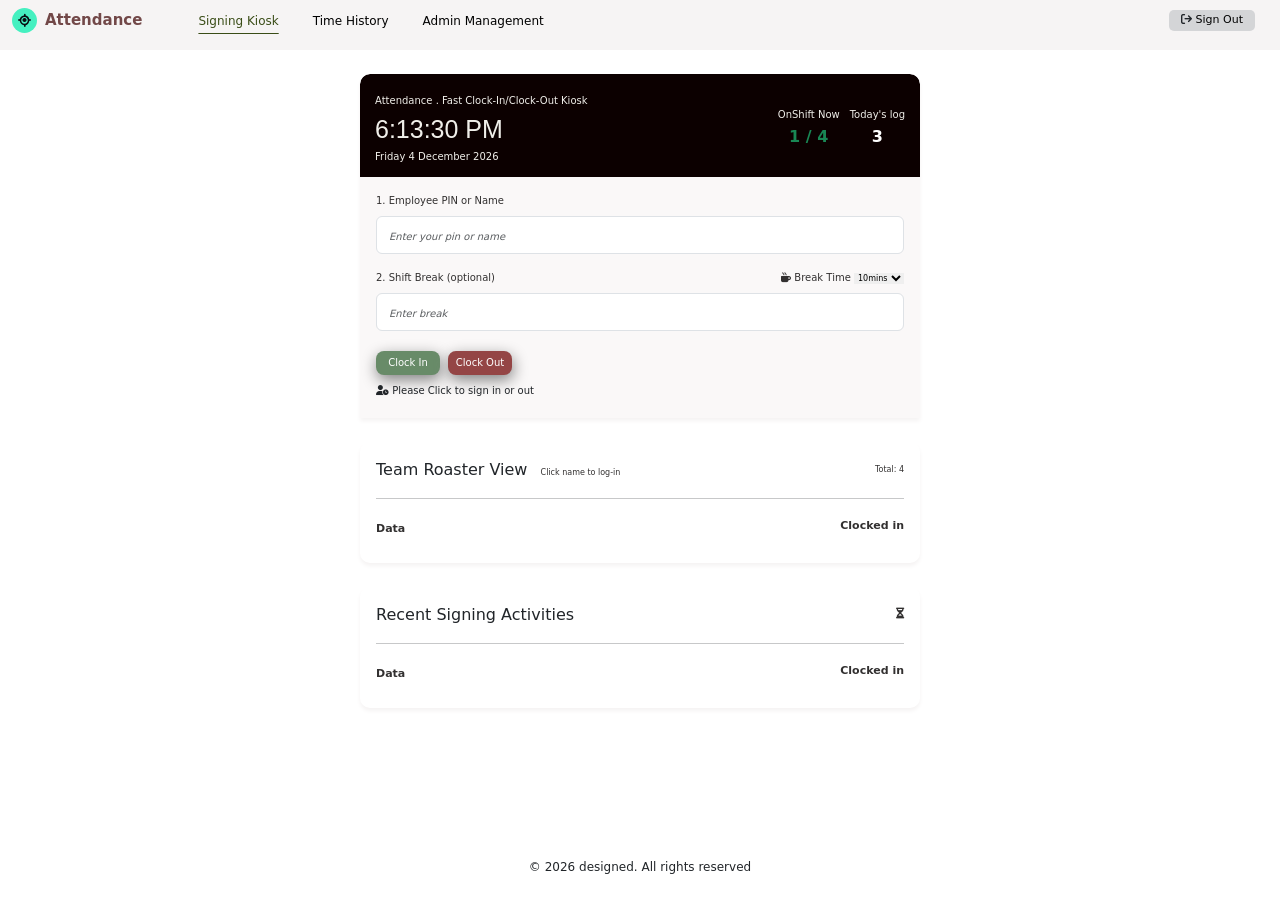
<file: index.html>
<!DOCTYPE html>
<html lang="en">

<head>
    <meta charset="UTF-8">
    <meta name="viewport" content="width=device-width, initial-scale=1.0">

    <title>Attendance Kiosk</title>

    <link rel="stylesheet" href="/styles.css">

    <!-- Bootstrap -->
    <link
        href="https://cdn.jsdelivr.net/npm/bootstrap@5.3.8/dist/css/bootstrap.min.css"
        rel="stylesheet"
        integrity="sha384-sRIl4kxILFvY47J16cr9ZwB07vP4J8+LH7qKQnuqkuIAvNWLzeN8tE5YBujZqJLB"
        crossorigin="anonymous"
    >

    <!-- Font Awesome -->
    <link
        rel="stylesheet"
        href="https://cdnjs.cloudflare.com/ajax/libs/font-awesome/6.5.2/css/all.min.css"
    >
</head>


<body class="d-flex flex-column min-vh-100">


    <!-- =========================
         HEADER
    ========================== -->

    <header class="header container-fluid flex-1 mb-4">

        <div class="innerheader py-2 d-flex flex-row align-items-center">

            <!-- LOGO -->

            <div class="d-flex align-items-center flex-shrink-0">

                <div class="logo-icon">
                    <i class="fa-solid fa-location-crosshairs"></i>
                </div>

                <div class="logo ms-2">
                    Attendance
                </div>

            </div>


            <!-- MENU -->

            <div class="menus ms-3 ms-md-5 flex-grow-1">

                <ul class="row flex-nowrap align-items-center mb-0 ps-0">

                    <li class="menulink col-auto ms-2">
                        <a href="" class="active">
                            Signing Kiosk
                        </a>
                    </li>

                    <li class="menulink col-auto">
                        <a href="">
                            Time History
                        </a>
                    </li>

                    <li class="menulink col-auto">
                        <a href="">
                            Admin Management
                        </a>
                    </li>


                    <!-- SIGN OUT -->

                    <li class="signout col-auto ms-auto">

                        <i class="fa-solid fa-arrow-right-from-bracket"></i>

                        <a href="">
                            Sign Out
                        </a>

                    </li>

                </ul>

            </div>

        </div>

    </header>


    <!-- =========================
         MAIN
    ========================== -->

    <section class="flex-2 px-2 mb-4">


        <!-- =========================
             CLOCK-IN SECTION
        ========================== -->

        <div class="signing-container mx-auto">


            <!-- TOP SECTION -->

            <div class="upper d-flex flex-row justify-content-between align-items-center">


                <!-- DATE / TIME -->

                <div class="upper-left">

                    <span class="smallsize">
                        Attendance . Fast Clock-In/Clock-Out Kiosk
                    </span>

                    <div class="timeupdate"></div>

                    <div class="dateupdate smallsize"></div>

                </div>


                <!-- LOG INFORMATION -->

                <div class="upper-right">

                    <div class="d-flex flex-row align-items-center">

                        <div>

                            <span class="smallsize">
                                OnShift Now
                            </span>

                            <div class="text-success text-center logvalue">
                                1 / 4
                            </div>

                        </div>


                        <div class="currentlog">

                            <span class="smallsize onshift">
                                Today's log
                            </span>

                            <div class="text-center logvalue logval">
                                3
                            </div>

                        </div>

                    </div>

                </div>

            </div>


            <!-- =========================
                 SIGNING CARD
            ========================== -->

            <div class="signingcard px-3">


                <!-- EMPLOYEE -->

                <div class="smallsize textcolor pt-3 pb-2">

                    1. Employee PIN or Name

                </div>


                <input
                    class="text form-control nameform"
                    type="text"
                    placeholder="Enter your pin or name"
                >


                <!-- =========================
                     BREAK
                ========================== -->

                <div class="smallsize textcolor pt-3 pb-2">

                    <div class="break-row d-flex flex-row justify-content-between align-items-center">

                        <span>
                            2. Shift Break (optional)
                        </span>


                        <span class="breakicon">

                            <i class="fa-solid fa-mug-hot"></i>

                            Break Time

                            <select class="breaktime">

                                <option value="10mins">
                                    10mins
                                </option>

                            </select>

                        </span>

                    </div>

                </div>


                <input
                    class="text form-control nameform"
                    type="text"
                    placeholder="Enter break"
                >


                <!-- =========================
                     BUTTONS
                ========================== -->

                <div class="buttns">

                    <div class="d-flex flex-row gap-2">

                        <button
                            type="button"
                            class="signBtn Btn"
                        >
                            Clock In
                        </button>


                        <button
                            type="button"
                            class="signBtn"
                        >
                            Clock Out
                        </button>

                    </div>


                    <!-- MESSAGE -->

                    <div class="msgicon mt-2">

                        <i class="fa-solid fa-user-clock"></i>

                        <span>
                            Please Click to sign in or out
                        </span>

                    </div>

                </div>

            </div>

        </div>

    </section>



    <!-- =========================
         TEAM ROSTER
    ========================== -->

    <section class="flex-3 px-2 mb-4">

        <div class="signing-container roster-container px-3 pt-3 pb-2">


            <!-- ROSTER HEADER -->

            <div class="roster-header d-flex flex-row mb-3 justify-content-between align-items-center">


                <div class="roster-title">

                    <span>
                        Team Roaster View
                    </span>

                    <span class="smallersizetext textcolor ms-2">
                        Click name to log-in
                    </span>

                </div>


                <span class="smallersizetext textcolor">
                    Total: 4
                </span>

            </div>


            <hr>


            <!-- ROSTER DATA -->

            <div class="roster-data d-flex flex-row mb-3 justify-content-between align-items-center">

                <div>

                    <span class="datadisplay mediumsizetext textcolor">
                        Data
                    </span>

                </div>


                <span class="datadisplay mediumsizetext textcolor">
                    Clocked in                
                </span>

            </div>

        </div>

    </section>

    <!--ACTIVITY DISPLAY-->
    <section class="flex-4 px-2 mb-4">

        <div class="signing-container roster-container px-3 pt-3 pb-2">


            <!-- ROSTER HEADER -->

            <div class="roster-header d-flex flex-row mb-3 justify-content-between align-items-center">


                <div class="roster-title">

                    <span>
                        Recent Signing Activities
                    </span>
                </div>


                <span class="mediumsizetext textcolor">
                    <i class="fa-solid fa-hourglass-half"></i>
                </span>

            </div>


            <hr>


            <!-- ROSTER DATA -->

            <div class="roster-data d-flex flex-row mb-3 justify-content-between align-items-center">

                <div>

                    <span class="datadisplay mediumsizetext textcolor">
                        Data
                    </span>

                </div>


                <span class="datadisplay mediumsizetext textcolor">
                    Clocked in                
                </span>

            </div>

        </div>

    </section>



    <!-- =========================
         FOOTER
    ========================== -->

    <footer class="copyright mx-auto py-4 flex-4 mt-auto">

        &copy; 2026 designed. All rights reserved

    </footer>



    <!-- =========================
         BOOTSTRAP JS
    ========================== -->

    <script
        src="https://cdn.jsdelivr.net/npm/bootstrap@5.3.8/dist/js/bootstrap.bundle.min.js"
        integrity="sha384-FKyoEForCGlyvwx9Hj09JcYn3nv7wiPVlz7YYjWJrWVcXK/BmnVDxM+D2scQbITxI"
        crossorigin="anonymous">
    </script>


    <!-- MY JS -->

    <script src="/script.js"></script>

</body>

</html>
</file>
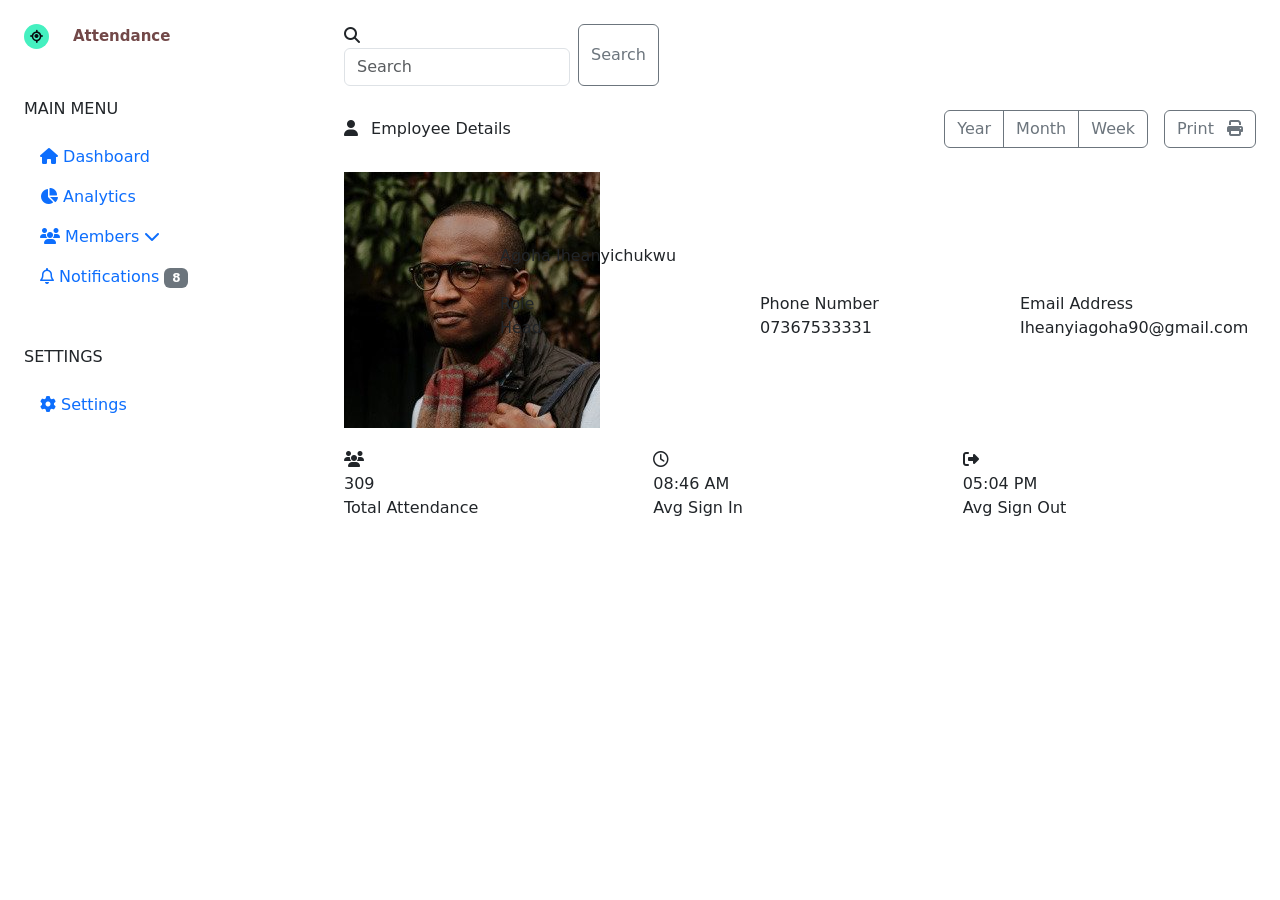
<file: admin_page.html>
<!DOCTYPE html>
<html lang="en">

<head>
    <meta charset="UTF-8">
    <meta name="viewport" content="width=device-width, initial-scale=1.0">

    <title>Attendance Dashboard</title>

    <!-- Your CSS -->
    <link rel="stylesheet" href="/styles.css">

    <!-- Bootstrap -->
    <link
        href="https://cdn.jsdelivr.net/npm/bootstrap@5.3.8/dist/css/bootstrap.min.css"
        rel="stylesheet"
        integrity="sha384-sRIl4kxILFvY47J16cr9ZwB07vP4J8+LH7qKQnuqkuIAvNWLzeN8tE5YBujZqJLB"
        crossorigin="anonymous"
    >

    <!-- Font Awesome -->
    <link
        rel="stylesheet"
        href="https://cdnjs.cloudflare.com/ajax/libs/font-awesome/6.5.2/css/all.min.css"
    >
</head>

<body>


<!-- MOBILE NAVBAR-->

<nav class="navbar navbar-dark bg-dark d-lg-none">

    <div class="container-fluid">

        <!-- Logo -->
        <span class="navbar-brand mb-0 h1">
            <i class="fa-solid fa-location-crosshairs me-2"></i>
            Attendance
        </span>


        <!-- Hamburger button -->
        <button
            class="navbar-toggler"
            type="button"
            data-bs-toggle="collapse"
            data-bs-target="#mobileMenu"
            aria-controls="mobileMenu"
            aria-expanded="false"
            aria-label="Toggle navigation"
        >
            <span class="navbar-toggler-icon"></span>
        </button>

    </div>

</nav>



<!-- MOBILE MENU -->

<div
    class="collapse d-lg-none"
    id="mobileMenu"
>

    <div class="mobile-menu p-4">

        <!-- Dashboard -->

        <a href="#" class="nav-link">

            <i class="fa-solid fa-house"></i>

            <span>
                Dashboard
            </span>

        </a>


        <!-- Analytics -->

        <a href="#" class="nav-link">

            <i class="fa-solid fa-chart-pie"></i>

            <span>
                Analytics
            </span>

        </a>


        <!-- Members -->

        <a
            class="nav-link"
            data-bs-toggle="collapse"
            href="#mobileMembers"
            role="button"
            aria-expanded="false"
            aria-controls="mobileMembers"
        >

            <i class="fa-solid fa-users"></i>

            <span>
                Members
            </span>

            <i class="fa-solid fa-chevron-down ms-auto"></i>

        </a>


        <!-- Members submenu -->

        <div
            class="collapse"
            id="mobileMembers"
        >

            <a href="#" class="sub-link">
                Add Staff
            </a>

            <a href="#" class="sub-link">
                Staff List
            </a>

        </div>


        <!-- Notifications -->

        <a href="#" class="nav-link">

            <i class="fa-regular fa-bell"></i>

            <span>
                Notifications
            </span>

            <span class="badge bg-secondary ms-auto">
                8
            </span>

        </a>


        <!-- Settings -->

        <div class="menu-title mt-4 mb-3">
            SETTINGS
        </div>


        <a href="#" class="nav-link">

            <i class="fa-solid fa-gear"></i>

            <span>
                Settings
            </span>

        </a>

    </div>

</div>



<!-- MAIN CONTAINER -->

<div class="container-fluid">

    <div class="row">


        <!-- DESKTOP SIDEBAR -->

        <aside class="sidebar col-lg-3 d-none d-lg-block px-4 py-4">


            <!-- Logo -->

            <div class="d-flex align-items-center gap-3 mb-5">

                <div class="logo-icon">

                    <i class="fa-solid fa-location-crosshairs"></i>

                </div>

                <div class="logo ms-2">
                    Attendance
                </div>

            </div>



            <!-- Main Menu -->

            <div class="menu-title mb-3">
                MAIN MENU
            </div>


            <nav class="nav flex-column">


                <!-- Dashboard -->

                <a href="#" class="nav-link">

                    <i class="fa-solid fa-house"></i>

                    <span>
                        Dashboard
                    </span>

                </a>



                <!-- Analytics -->

                <a href="#" class="nav-link">

                    <i class="fa-solid fa-chart-pie"></i>

                    <span>
                        Analytics
                    </span>

                </a>



                <!-- Members -->

                <a
                    class="nav-link"
                    data-bs-toggle="collapse"
                    href="#analyticsOptions"
                    role="button"
                    aria-expanded="false"
                    aria-controls="analyticsOptions"
                >

                    <i class="fa-solid fa-users"></i>

                    <span>
                        Members
                    </span>

                    <i class="fa-solid fa-chevron-down ms-auto"></i>

                </a>



                <!-- Members options -->

                <div
                    class="collapse"
                    id="analyticsOptions"
                >

                    <a
                        class="sub-link"
                        href="#"
                    >
                        Add Staff
                    </a>


                    <a
                        class="sub-link"
                        href="#"
                    >
                        View all
                    </a>

                </div>



                <!-- Notifications -->

                <a href="#" class="nav-link">

                    <i class="fa-regular fa-bell"></i>

                    <span>
                        Notifications
                    </span>

                    <span class="badge bg-secondary ms-auto">
                        8
                    </span>

                </a>

            </nav>



            <!-- Settings -->

            <div class="menu-title mt-5 mb-3">
                SETTINGS
            </div>


            <nav class="nav flex-column">

                <a href="#" class="nav-link">

                    <i class="fa-solid fa-gear"></i>

                    <span>
                        Settings
                    </span>

                </a>

            </nav>


        </aside>



        <!-- MAIN CONTENT -->

        <main class="main col-12 col-lg-9 p-3 p-lg-4">


            <!-- SEARCH BAR -->

            <div class="search-container mb-4">

                <form class="d-flex">

                    <div class="search-box">

                        <i class="fa-solid fa-magnifying-glass"></i>

                        <input
                            class="form-control change"
                            type="search"
                            placeholder="Search"
                            aria-label="Search"
                        >

                    </div>


                    <button
                        class="btn btn-outline-secondary search ms-2"
                        type="submit"
                    >
                        Search
                    </button>

                </form>

            </div>



            <!-- EMPLOYEE DETAILS -->

            <section class="details-card">


                <!-- Header -->

                <div class="container-fluid px-0">

                    <div class="row align-items-center g-3">


                        <!-- Title -->

                        <div class="col-12 col-lg">

                            <span class="label fs-6">

                                <i class="fa-solid fa-user me-2"></i>

                                Employee Details

                            </span>

                        </div>



                        <!-- Period -->

                        <div class="col-12 col-md-auto">

                            <div
                                class="btn-group w-100"
                                role="group"
                                aria-label="Period"
                            >

                                <button
                                    type="button"
                                    class="btn btn-outline-secondary"
                                >
                                    Year
                                </button>

                                <button
                                    type="button"
                                    class="btn btn-outline-secondary"
                                >
                                    Month
                                </button>

                                <button
                                    type="button"
                                    class="btn btn-outline-secondary"
                                >
                                    Week
                                </button>

                            </div>

                        </div>



                        <!-- Print -->

                        <div class="col-12 col-md-auto">

                            <button
                                type="button"
                                class="print btn btn-outline-secondary w-100"
                                onclick="window.print()"
                            >

                                Print

                                <i class="fa-solid fa-print ms-2"></i>

                            </button>

                        </div>


                    </div>

                </div>



                <!-- EMPLOYEE INFORMATION-->

                <div class="row mt-4 align-items-center">


                    <!-- Profile -->

                    <div class="col-12 col-md-3 col-lg-2 text-center mb-4 mb-md-0">

                        <img
                            src="/images/avatar.jpg"
                            alt="Employee profile"
                            class="profile-img"
                        >

                    </div>



                    <!-- Employee information -->

                    <div class="col-12 col-md-9 col-lg-10">


                        <!-- Name -->

                        <p class="label name mb-4">

                            Agoha Iheanyichukwu

                        </p>



                        <!-- Details -->

                        <div class="row">


                            <!-- Role -->

                            <div class="col-12 col-md-4 mb-3">

                                <label class="label">
                                    Role
                                </label>

                                <div class="employee-value">
                                    Head
                                </div>

                            </div>



                            <!-- Phone -->

                            <div class="col-12 col-md-4 mb-3">

                                <label class="label">
                                    Phone Number
                                </label>

                                <div class="employee-value">
                                    07367533331
                                </div>

                            </div>



                            <!-- Email -->

                            <div class="col-12 col-md-4 mb-3">

                                <label class="label">
                                    Email Address
                                </label>

                                <div class="employee-value">
                                    Iheanyiagoha90@gmail.com
                                </div>

                            </div>


                        </div>


                    </div>


                </div>



                <!-- STATISTICS -->

                <div class="row g-3 mt-1">


                    <!-- Attendance -->

                    <div class="col-12 col-md-4">

                        <div class="stat-card">

                            <div class="stat-icon">

                                <i class="fa-solid fa-users"></i>

                            </div>

                            <div>

                                <div class="stat-number">
                                    309
                                </div>

                                <div class="stat-label">
                                    Total Attendance
                                </div>

                            </div>

                        </div>

                    </div>



                    <!-- Check in -->

                    <div class="col-12 col-md-4">

                        <div class="stat-card">

                            <div class="stat-icon">

                                <i class="fa-regular fa-clock"></i>

                            </div>

                            <div>

                                <div class="stat-number">
                                    08:46 AM
                                </div>

                                <div class="stat-label">
                                    Avg Sign In
                                </div>

                            </div>

                        </div>

                    </div>



                    <!-- Check out -->

                    <div class="col-12 col-md-4">

                        <div class="stat-card">

                            <div class="stat-icon">

                                <i class="fa-solid fa-right-from-bracket"></i>

                            </div>

                            <div>

                                <div class="stat-number">
                                    05:04 PM
                                </div>

                                <div class="stat-label">
                                    Avg Sign Out
                                </div>

                            </div>

                        </div>

                    </div>


                </div>


            </section>


        </main>

    </div>

</div>



<!-- BOOTSTRAP JAVASCRIPT -->

<script
    src="https://cdn.jsdelivr.net/npm/bootstrap@5.3.8/dist/js/bootstrap.bundle.min.js"
    integrity="sha384-FKyoEForCGlyvwx9Hj09JcYn3nv7wiPVlz7YYwJrWVcXK/BmnVDxM+D2scQbITxI"
    crossorigin="anonymous">
</script>


<!-- Your JavaScript -->

<script src="/script.js"></script>

</body>
</html>
</file>
<file: styles.css>
body {
    margin: 0;
    font-family: Arial, sans-serif;
}


/* =========================
   HEADER
========================= */

.header {
    min-height: 50px;
    background-color: rgb(246, 244, 244);
}


/* =========================
   LOGO
========================= */

.logo {
    color: rgb(114, 72, 72);

    /*
       Shrinks from 15px down to 10px
       depending on screen size
    */
    font-size: clamp(10px, 2vw, 15px);

    font-weight: 600;

    white-space: nowrap;
}


.logo-icon {
    width: clamp(20px, 3vw, 25px);
    height: clamp(20px, 3vw, 25px);

    border-radius: 50%;

    background-color: #45f0c0;

    color: #080b10;

    display: flex;
    align-items: center;
    justify-content: center;

    flex-shrink: 0;

    font-size: clamp(9px, 1.5vw, 13px);
}


/* =========================
   MENU
========================= */

.menulink {

    list-style: none;

    margin-right: clamp(3px, 1vw, 10px);

    font-size: clamp(7px, 1.5vw, 12px);

    font-weight: 450;

    cursor: pointer;

    white-space: nowrap;
}


.menulink a {

    text-decoration: none;

    color: black;
}


.menulink a:hover {

    color: #3a4d17;

    text-decoration: underline;

    text-underline-offset: 8px;
}


.menulink a.active {

    color: #3a4d17;

    text-decoration: underline;

    text-underline-offset: 8px;
}


/* =========================
   LOGOUT BUTTON
========================= */

.signout {

    list-style: none;

    margin-right: clamp(3px, 2vw, 25px);

    background-color: #d4d5d7;

    font-size: clamp(7px, 1.2vw, 11px);

    border-radius: 5px;

    transition: all 0.3s ease;

    cursor: pointer;

    white-space: nowrap;

    padding: 2px 5px;
}


.signout a {

    text-decoration: none;

    color: black;
}


.signout:hover {

    transform: translateY(-2px);
}


/* =========================
   MAIN
========================= */


/* =========================
   SIGNING CONTAINER
========================= */

.signing-container {

    position: relative;

    width: 100%;

    max-width: 35rem;

    margin: 0 auto;

    box-shadow: 0 3px 4px rgb(245, 243, 243);

    border-top-right-radius: 10px;

    border-top-left-radius: 10px;

    overflow: hidden;
}


/* =========================
   UPPER DESIGN
========================= */

.upper {

    width: 100%;

    min-height: 6rem;

    background-color: rgb(12, 0, 0);

    border-top-right-radius: 10px;

    border-top-left-radius: 10px;

    padding: clamp(8px, 2vw, 13px)
             clamp(8px, 2vw, 15px);

    color: rgb(240, 238, 233);
}


/* LEFT SIDE */

.upper-left {

    min-width: 0;

    overflow: hidden;
}


/* TIME */

.timeupdate {

    font-size: clamp(15px, 5vw, 25px);

    color: rgb(240, 238, 233);

    font-family: Arial, Helvetica, sans-serif;

    white-space: nowrap;
}


/* SMALL TEXT */

.smallsize {

    font-size: clamp(7px, 1.5vw, 10px);

    color: rgb(240, 238, 233);

    white-space: nowrap;
}


/* RIGHT SIDE */

.upper-right {

    flex-shrink: 0;
}


.currentlog {

    padding-left: clamp(4px, 2vw, 10px);
}


.logvalue {

    font-weight: 700;

    font-size: clamp(9px, 2vw, 16px);
}


.logval {

    color: white !important;
}


/* =========================
   SIGNING CARD
========================= */

.signingcard {

    width: 100%;

    height: 100%;

    background-color: rgb(250, 248, 248);
}


.textcolor {

    color: rgb(50, 48, 48);
}


/* =========================
   BREAK
========================= */

.break-row {

    width: 100%;
}


.breakicon {

    margin-left: 10px;

    white-space: nowrap;
}


.breaktime {

    width: auto;

    border: none;

    font-size: 8px;
}


/* =========================
   INPUT
========================= */

.nameform {

    min-width: 0;
}


.nameform::placeholder {

    color: #4b0082;

    font-size: clamp(7px, 1.5vw, 10px);

    font-style: italic;
}


/* =========================
   BUTTONS
========================= */

.buttns {

    padding: 20px 0;
}


.signBtn {

    width: clamp(3rem, 12vw, 4rem);

    height: clamp(1.3rem, 3vw, 1.5rem);

    color: white;

    background-color: rgb(148, 69, 69);

    border: none;

    box-shadow: 1px 5px 15px gray;

    border-radius: 8px;

    transition: all 0.3s ease;

    font-size: clamp(7px, 1.5vw, 10px);

    flex-shrink: 0;
}


.signBtn:hover {

    transform: translateY(-2px);
}


.Btn {

    background-color: rgb(104, 139, 104);
}


/* =========================
   MESSAGE
========================= */

.msgicon {

    font-size: clamp(7px, 1.5vw, 10px);

    white-space: nowrap;
}


/* =========================
   TEAM ROSTER
========================= */

.roster-container {

    border-radius: 10px;
}


.roster-header {

    min-width: 0;
}


.roster-title {

    white-space: nowrap;

    min-width: 0;
}


.smallersizetext {

    font-size: clamp(7px, 1.2vw, 8px);
}


.mediumsizetext {

    font-size: clamp(10px, 1.5vw, 11px);

    font-weight: 600;
}


.datadisplay {

    white-space: nowrap;
}


/* =========================
   FOOTER
========================= */

.copyright {

    text-align: center;

    font-size: clamp(8px, 1.5vw, 12px);
}
</file>
